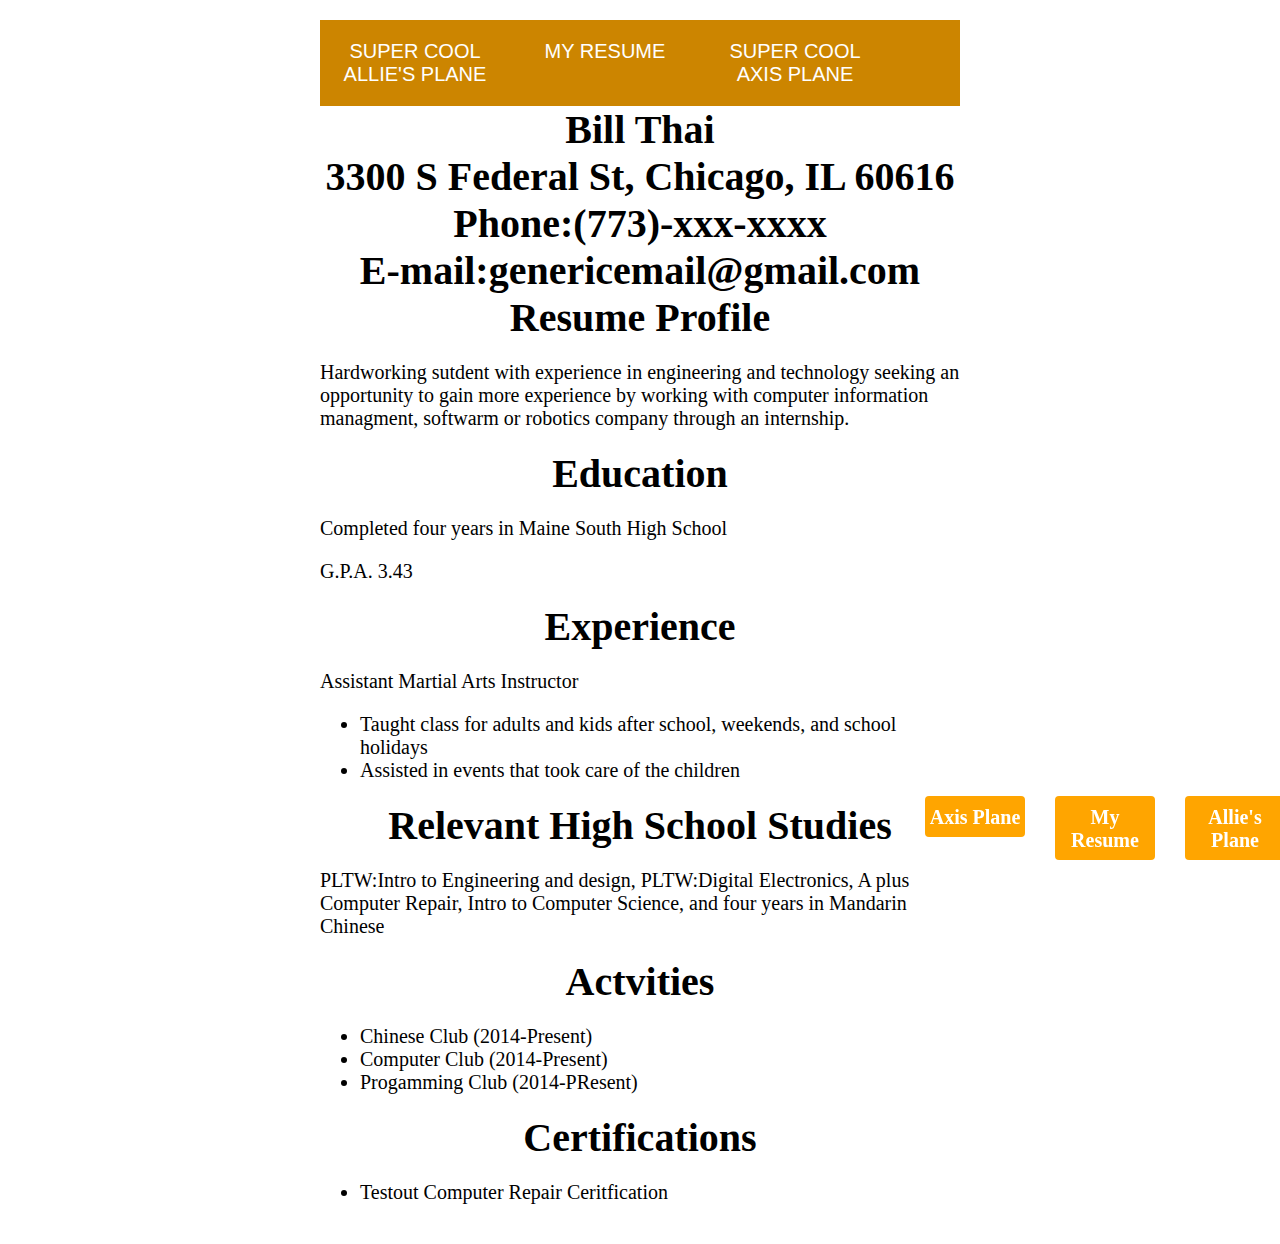
<file: resume.html>
<!DOCTYPE html>
<html lang="en">
<head>
  <meta charset="UTF-8">
  <title>My Resume</title>
	<link rel="stylesheet" type="text/css" href="css/menustyle.css">
	<link rel="stylesheet" type="text/css" href="css/normalize.css">
	<link rel="stylesheet" media="(max-width: 1113px)" href="css/mediaqueries.css">
	<link href='https://fonts.googleapis.com/css?family=Abel' rel='stylesheet'>
	<link href='https://fonts.googleapis.com/css?family=Katibeh' rel='stylesheet'>
	<link href='https://fonts.googleapis.com/css?family=Khmer' rel='stylesheet'>
	<link href='https://fonts.googleapis.com/css?family=KronaOne' rel='stylesheet'>
</head>
<body class="f2 p3 center">
  <nav id="h1">
  <ul>
    <li><a href="index.html">Super Cool Allie's Plane</a></li>
    <li><a href="resume.html">My Resume</a></li>
    <li><a href="stocks.html">Super Cool Axis Plane</a></li>
  </ul>
  </nav>
	<nav id="h0">
  <ul>
    <li><a href="index.html">Allie's Plane</a></li>
    <li><a href="resume.html">My Resume</a></li>
    <li><a href="stocks.html">Axis Plane</a></li>
  </ul>
  </nav>
	<h1 class="centerh1">Bill Thai</h1>
  <h1 class="centerh1">3300 S Federal St, Chicago, IL 60616</h1>
  <h1 class="centerh1">Phone:(773)-xxx-xxxx</h1> 
	<h1 class="centerh1">E-mail:genericemail@gmail.com</h1>		
  <h1 class="centerh1">Resume Profile</h1>
  <p>Hardworking sutdent with experience in engineering and technology seeking an opportunity to gain more experience by working with computer information managment, softwarm or robotics company through an internship.</p>
  <h1 class="centerh1">Education</h1>
  <p>Completed four years in Maine South High School</p>
  <p>G.P.A. 3.43</p>
  <h1 class="centerh1">Experience</h1>
  <p>Assistant Martial Arts Instructor</p>
  <ul>
    <li>Taught class for adults and kids after school, weekends, and school holidays</li>
    <li>Assisted in events that took care of the children</li>
  </ul>
  <h1 class="centerh1">Relevant High School Studies</h1>
  <p>PLTW:Intro to Engineering and design, PLTW:Digital Electronics, A plus Computer Repair, Intro to Computer Science, and four years in Mandarin Chinese</p>
  <h1 class="centerh1">Actvities</h1>
  <ul>
    <li>Chinese Club (2014-Present)</li>
    <li>Computer Club (2014-Present)</li>
    <li>Progamming Club (2014-PResent)</li>
  </ul>
  <h1 class="centerh1">Certifications</h1>
  <ul>
    <li>Testout Computer Repair Ceritfication</li>
  </ul>
</body>
</html>
</file>
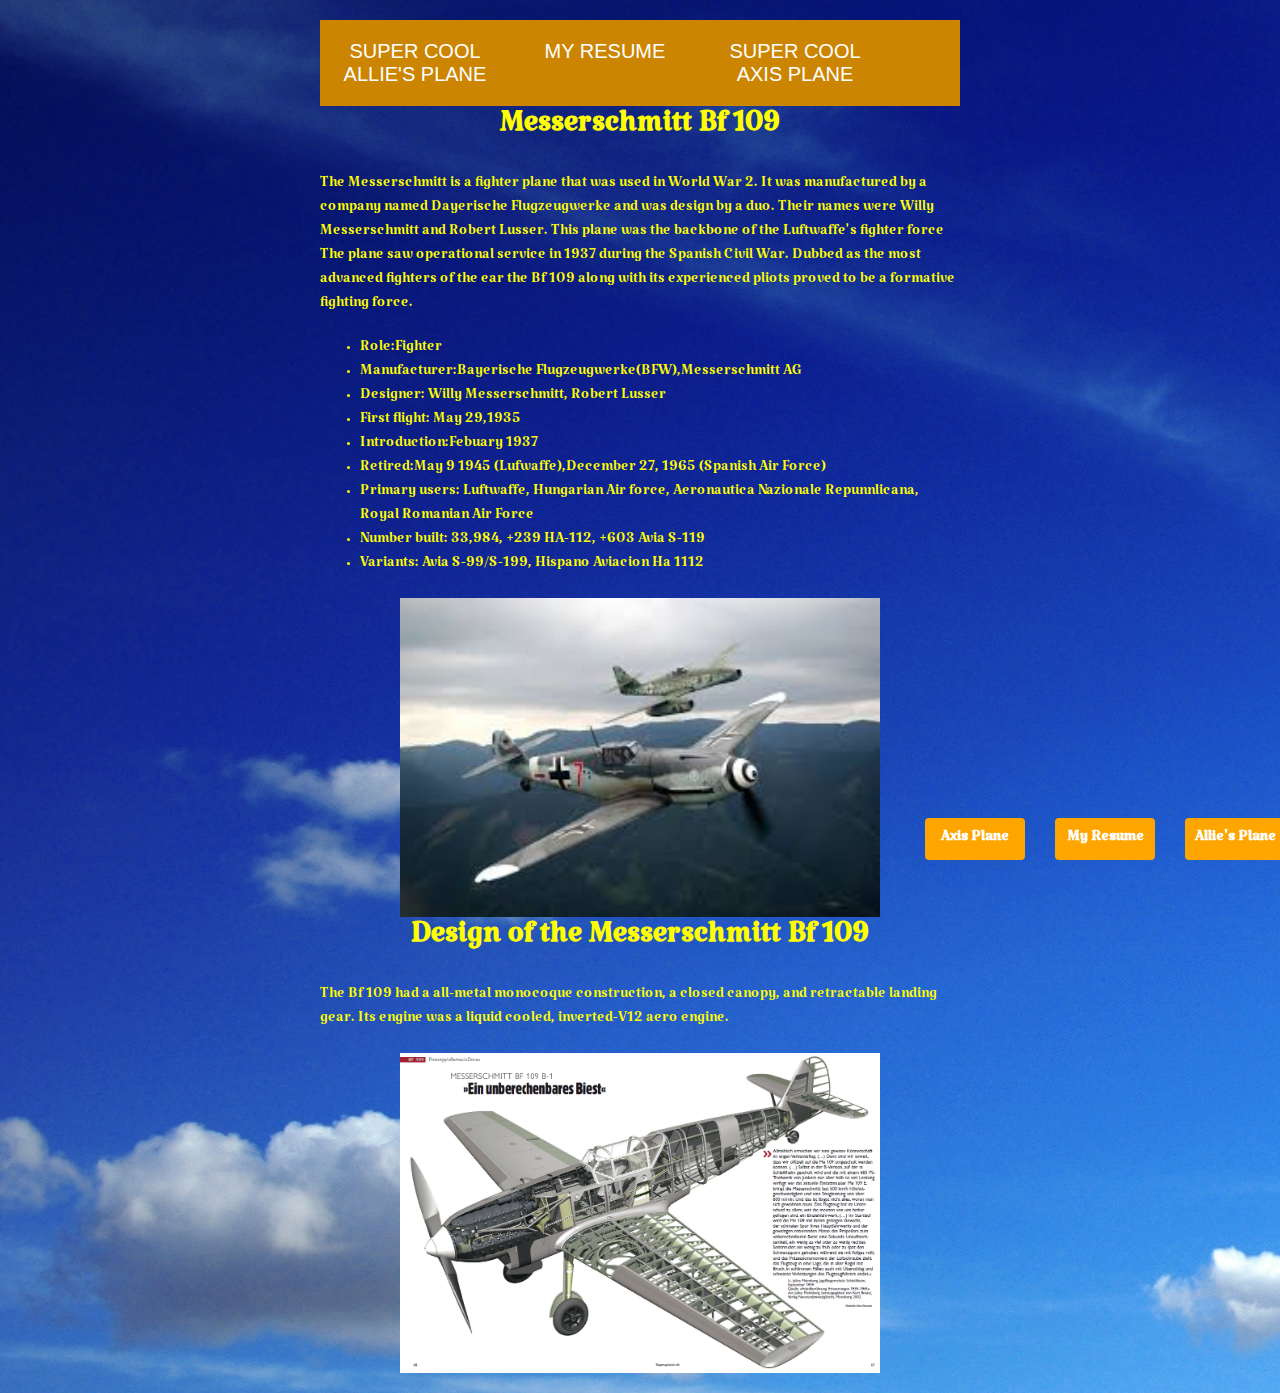
<file: stocks.html>
<!DOCTYPE html>
<html lang="en">
<head>
  <meta charset="UTF-8">
  <title>Messerschmitt Bf 109</title>
	<link rel="stylesheet" type="text/css" href="css/menustyle.css">
	<link rel="stylesheet" type="text/css" href="css/normalize.css">
	<link rel="stylesheet" media="(max-width: 1113px)" href="css/mediaqueries.css">
	<link href='https://fonts.googleapis.com/css?family=Abel' rel='stylesheet'>
	<link href='https://fonts.googleapis.com/css?family=Katibeh' rel='stylesheet'>
	<link href='https://fonts.googleapis.com/css?family=Khmer' rel='stylesheet'>
	<link href='https://fonts.googleapis.com/css?family=KronaOne' rel='stylesheet'>
</head>
<body class="f3 p2 center">
  <nav id="h1">
  <ul>
    <li><a href="index.html">Super Cool Allie's Plane</a></li>
    <li><a href="resume.html">My Resume</a></li>
    <li><a href="stocks.html">Super Cool Axis Plane</a></li>
  </ul>
  </nav>
	<nav id="h0">
  <ul>
    <li><a href="index.html"> Allie's Plane</a></li>
    <li><a href="resume.html">My Resume</a></li>
    <li><a href="stocks.html">Axis Plane</a></li>
  </ul>
  </nav>
	<h1 class="centerh1 f3">Messerschmitt Bf 109</h1>
  <p>The Messerschmitt is a fighter plane that was used in World War 2. It was manufactured by a company named Dayerische Flugzeugwerke and was design by a duo. Their names were Willy Messerschmitt and Robert Lusser. This plane was the backbone of the Luftwaffe's fighter force The plane saw operational service in 1937 during the Spanish Civil War. Dubbed as the most advanced fighters of the ear the Bf 109 along with its experienced pliots proved to be a formative fighting force.</p>
  <ul>
    <li>Role:Fighter</li>
    <li>Manufacturer:Bayerische Flugzeugwerke(BFW),Messerschmitt AG</li>
    <li>Designer: Willy Messerschmitt, Robert Lusser</li>
    <li>First flight: May 29,1935</li>
    <li>Introduction:Febuary 1937</li>
    <li>Retired:May 9 1945 (Lufwaffe),December 27, 1965 (Spanish Air Force)</li>
    <li>Primary users: Luftwaffe, Hungarian Air force, Aeronautica Nazionale Repunnlicana, Royal Romanian Air Force</li>
    <li>Number built: 33,984, +239 HA-112, +603 Avia S-119</li>
    <li>Variants: Avia S-99/S-199, Hispano Aviacion Ha 1112</li>
  </ul>
  <img class="image" src="Picture/Bf%20109%20Squad.jpg" alt="Bf%20109%20Squad">
  <h1 class="centerh1 f3"> Design of the Messerschmitt Bf 109</h1>
  <p> The Bf 109 had a all-metal monocoque construction, a closed canopy, and retractable landing gear. Its engine was a liquid cooled, inverted-V12 aero engine.</p>
  <img class="image" src="Picture/BF%20109%20Schmatics.png" alt="Bf%20109%20Schmatics"> 
</body>
</html>
</file>
<file: css/menustyle.css>
nav#h0 ul {
			  position: fixed;
				bottom: 0;
				list-style-type: none;
				padding: 20px;
				width: 75%;
				overflow: hidden;
}
nav#h0 ul li {
			  float: right;
				margin: 0 15px;

}

nav#h0 ul li a {
	      display: block;
				background-color: orange;
				color: #fff;
				font-weight: bold;
				text-decoration: none;
				text-align: center;
				width: 100px;
				padding: 10px 0px 8px 0px;
				border-radius: 4px;

}

nav#h0 ul li a:hover {
				background-color: #800;

}


nav#h1{
				 background-color: #cc8500;
				
				 
}

nav#h1 ul {
				 list-style-type: none;
				 margin: 0;
				 padding: 0;
				 overflow: hidden;
				 width: 750px;
				 margin: 0 auto;
}

nav#h1 ul li {float: left;

				
}

nav#h1 ul li a {
				 display: block;
				 text-align: center;
				 width: 150px;
				 padding: 20px;
				 font-size; 20px;
				 color: #fff;
				 text-decoration: none;
				 font=weight: bold;
				 text-transform: uppercase;
				 font-family: Arial, sans-serif;
				 
				
}

nav#h1 ul li a:hover {
				 background-color: #ccc;
				 color: #000;

}
</file>
<file: css/mediaqueries.css>
body.f1 {
font-family:Arial, Helvetica, sans-serif;
color:green;
}
body.f2 {
font-family : "Times New Roman", Times, serif;
}
body.f3 {
font-family : Courier New, Lucida Console, Monospace;
color:green;
}

h1.centerh1 {
text-align : center;
display : block;
margin : auto;
}
body.center {
font-size : 20px;
font-style : normal;
font-variant : normal;
font-weight : normal;
margin : auto;
width : 50%;
padding : 20px;
position: center;
}
.image {
display : block;
margin : auto;
width : 75%;
}

nav#h0 ul {
    list-style-type: none;
		float: right;
		right: -18px;
    margin: auto;
    width: 190px;
   
}

nav#h0 li a {
    display: block;
    color: #000;
    padding: 8px 16px;
    text-decoration: none;
}

nav#h1 ul {
    list-style-type: none;
		position: center;
    margin:auto;
    width: 200px;
   
}

nav#h1 li a {
    display: block;
    color: #000;
    padding: 8px 16px;
    text-decoration: none;
}
</file>
